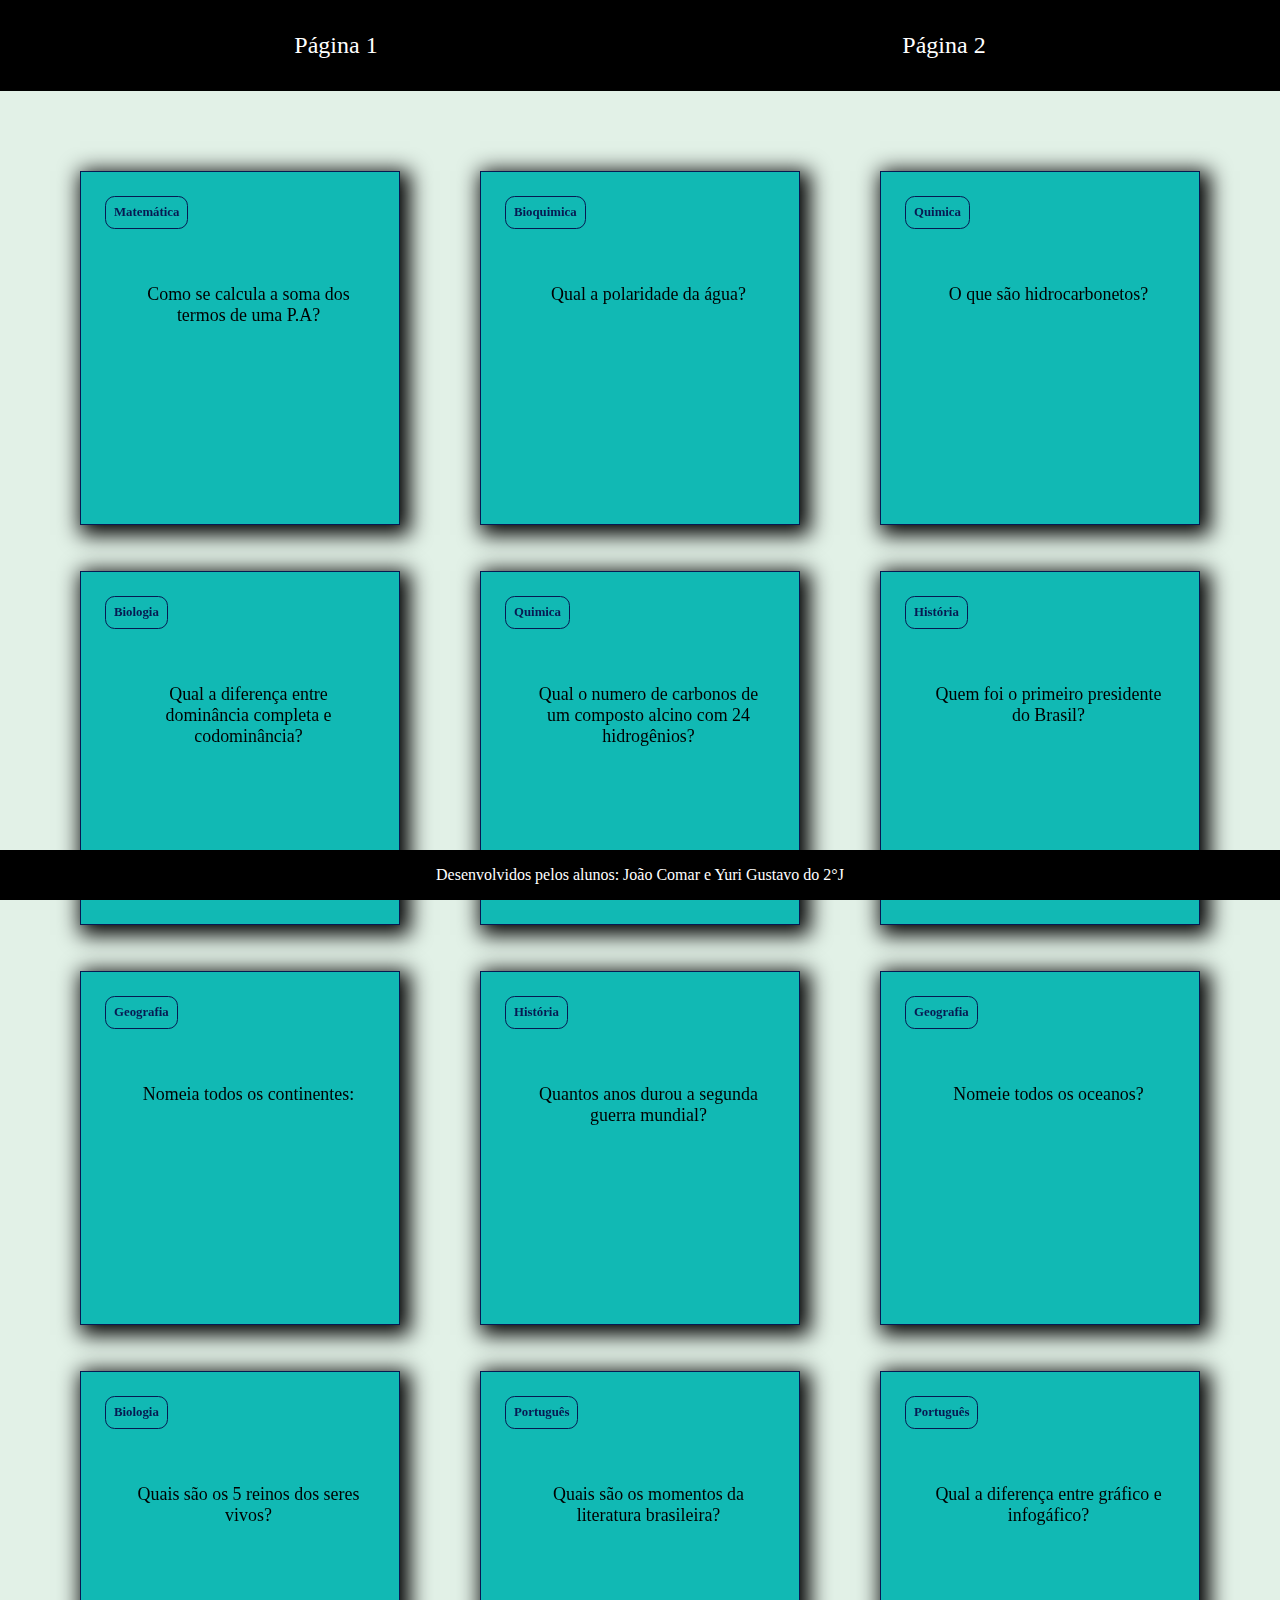
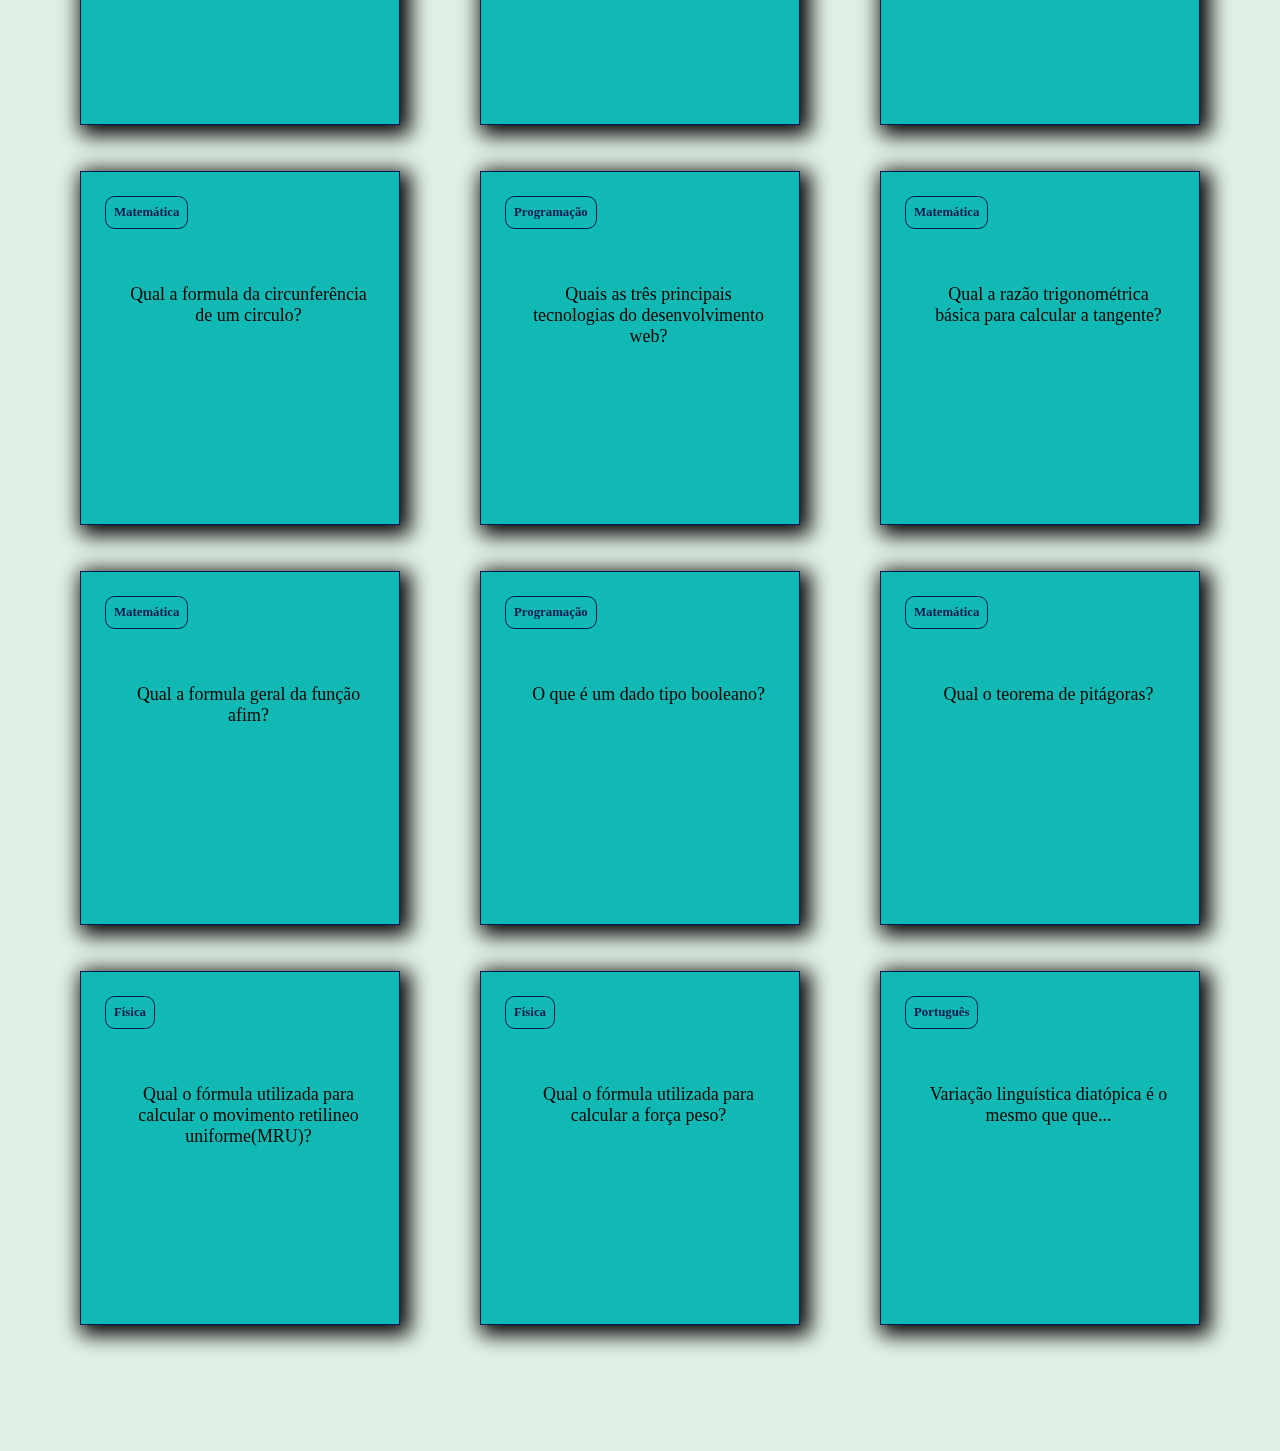
<file: index.html>
<!DOCTYPE html>
<html lang="pt-br">
<head>
    <meta charset="UTF-8">
    <meta name="viewport" content="width=device-width, initial-scale=1.0">
    <title>Documento</title>
    <link rel="stylesheet" href="style.css">
</head>
<body>
    <header>
        <a href="index.html">Página 1</a>
        <a href="pagina2.html">Página 2</a>
    </header>
    <section id="container"></section>
    <footer>
        <p>Desenvolvidos pelos alunos: João Comar e Yuri Gustavo do 2°J</p>
    </footer>
    <script src="main.js"></script>
    <script src="perguntas.js"></script>
</body>
</html>
</file>
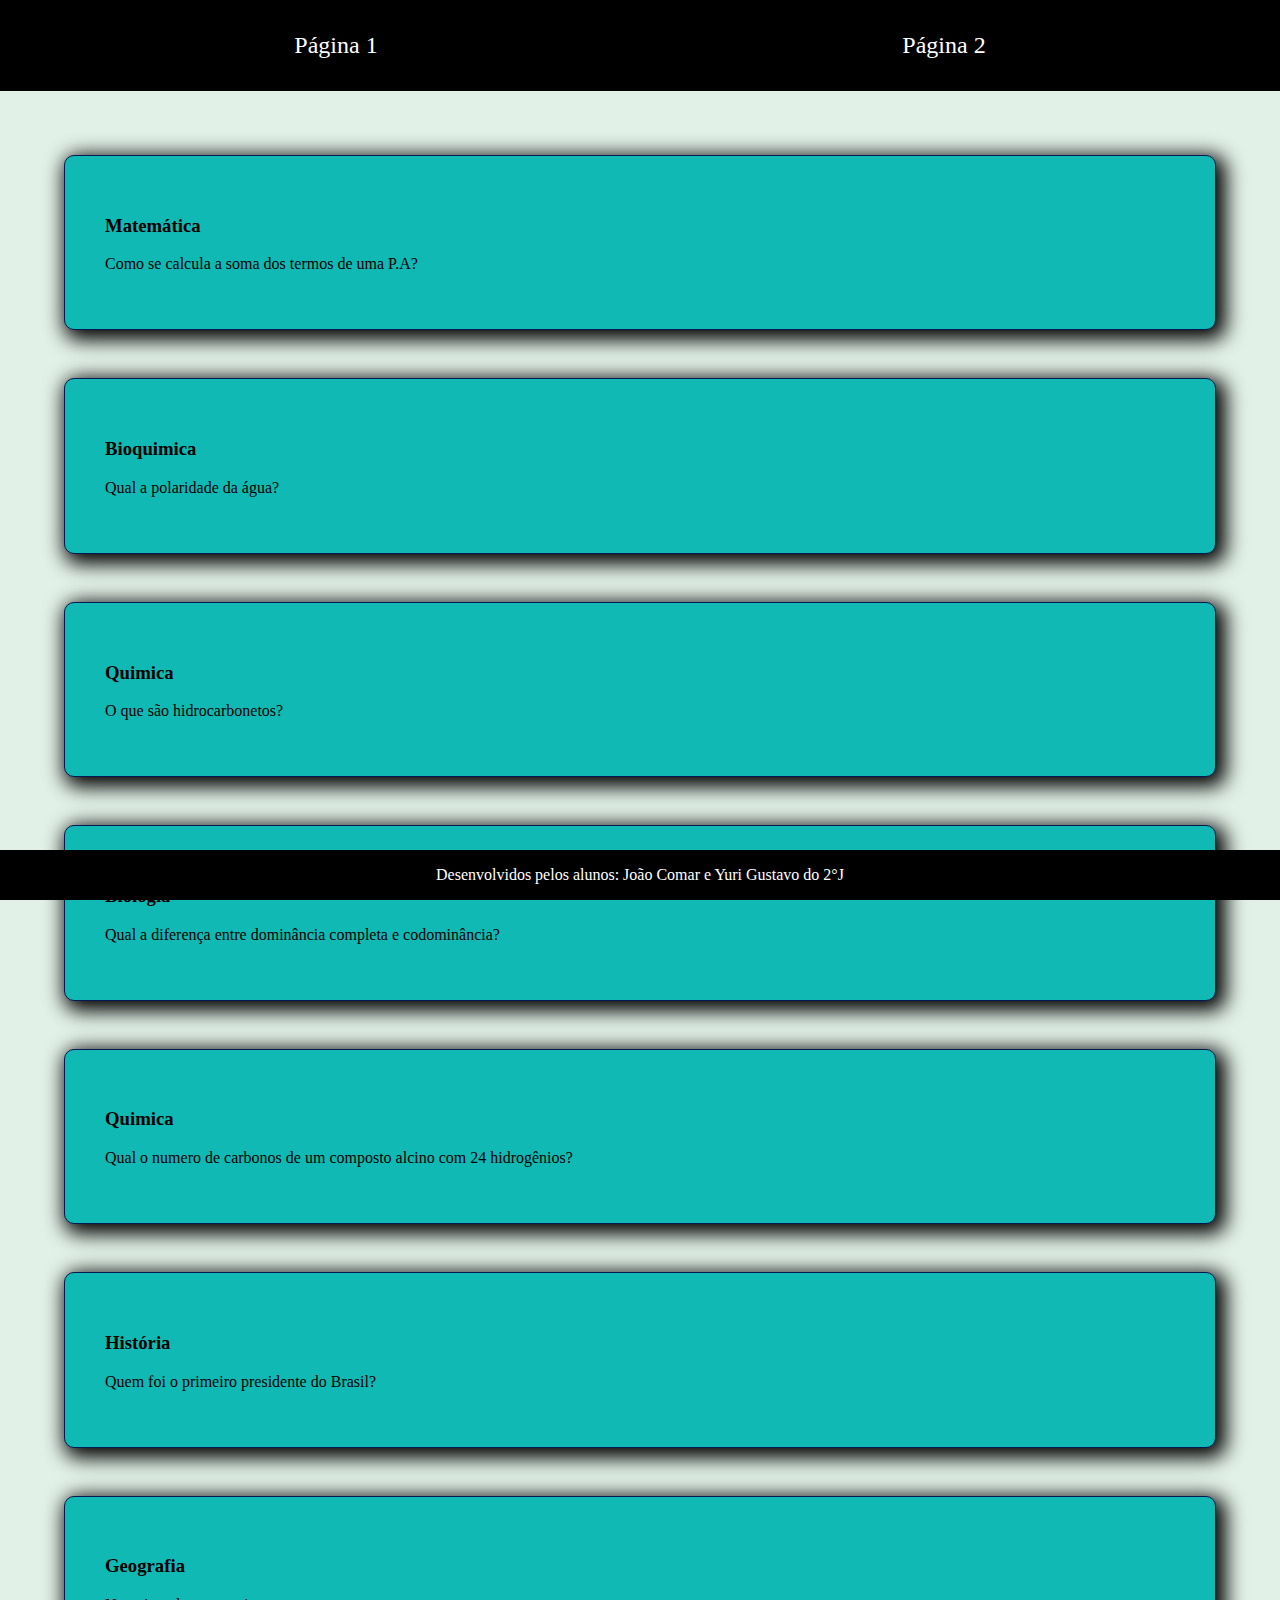
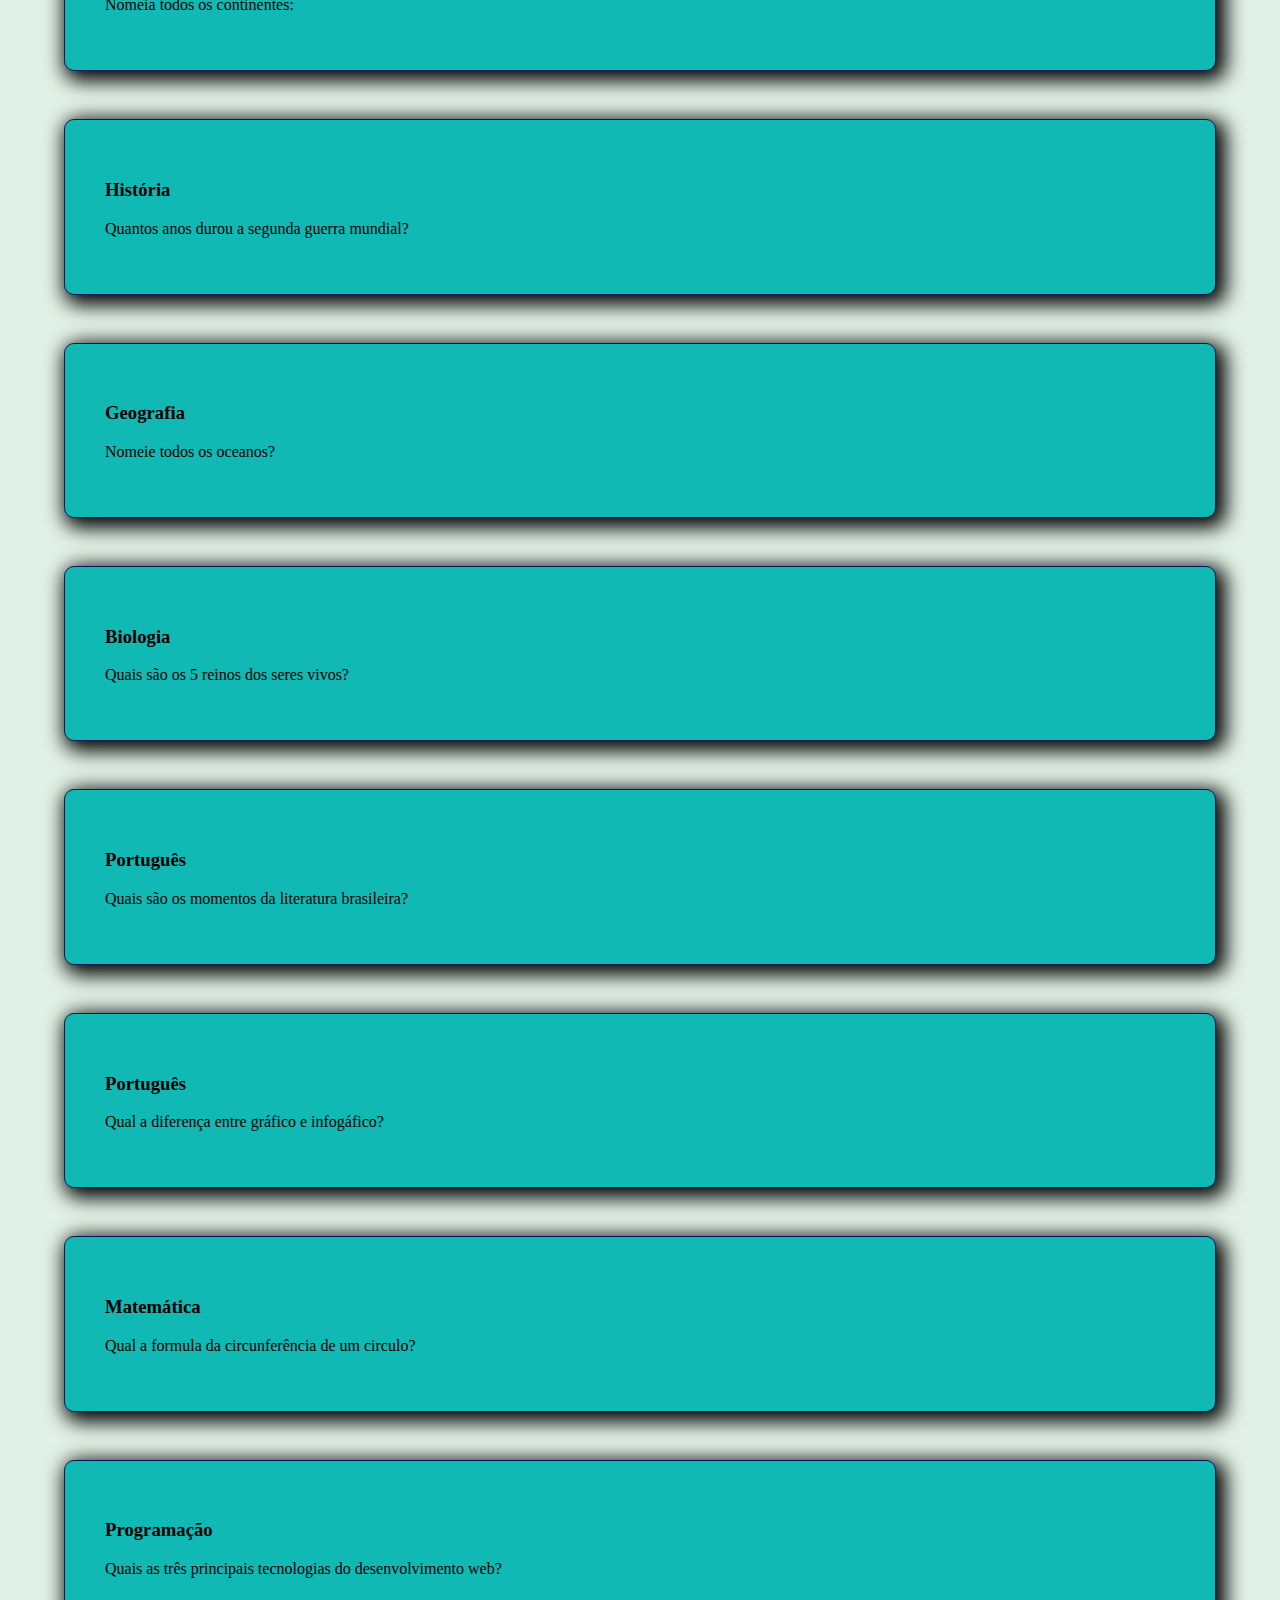
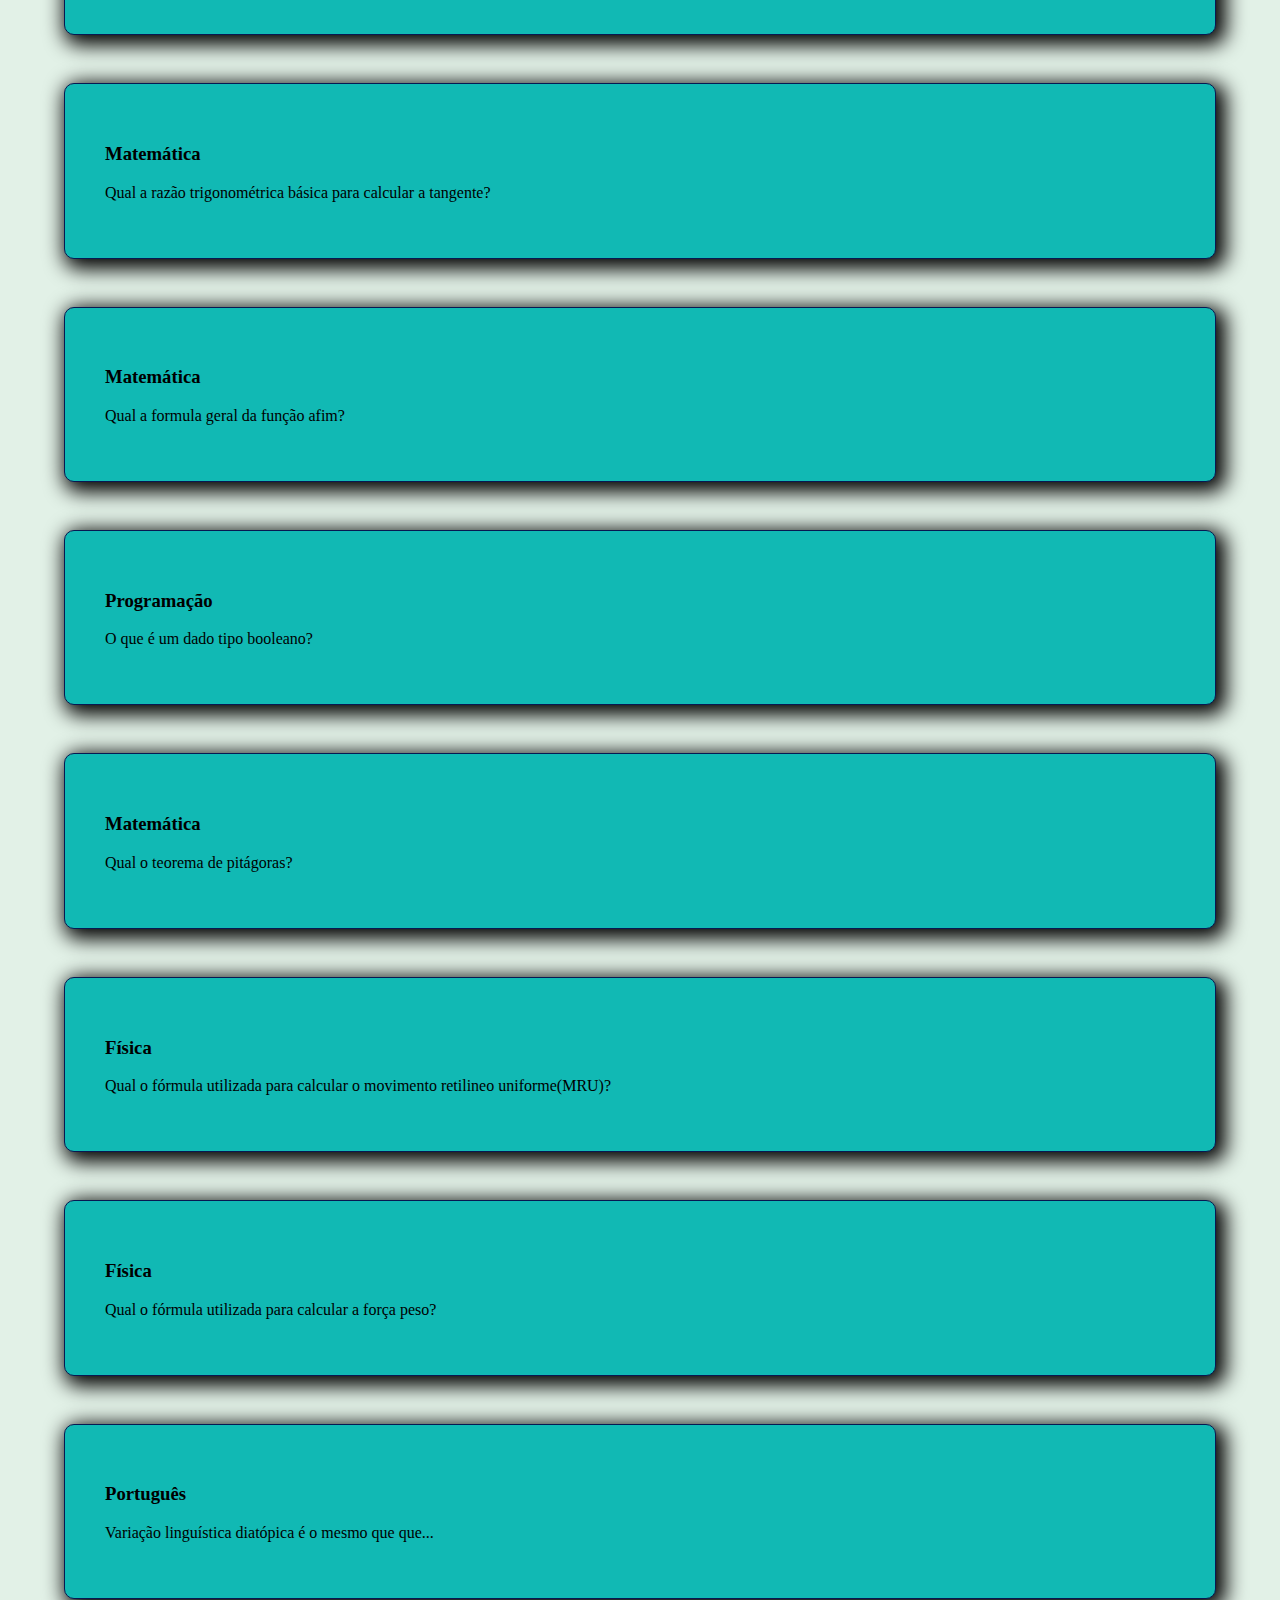
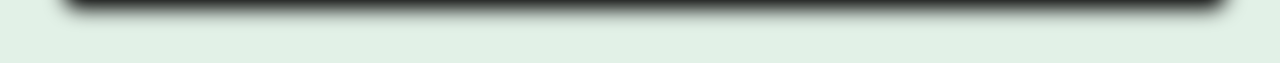
<file: pagina2.html>
<!DOCTYPE html>
<html lang="pt-br">
<head>
    <meta charset="UTF-8">
    <meta name="viewport" content="width=device-width, initial-scale=1.0">
    <title>Documento</title>
    <link rel="stylesheet" href="pagina2.css">
</head>
<body>
    <header>
        <a href="index.html">Página 1</a>
        <a href="pagina2.html">Página 2</a>
    </header>
    <section id="container"></section>
    <footer>
        <p>Desenvolvidos pelos alunos: João Comar e Yuri Gustavo do 2°J</p>
    </footer>
    <script src="pagina2.js"></script>
    <script src="perguntas.js"></script>
</body>
</html>
</file>
<file: style.css>
:root {
    --fundo: #E2F1E7;
    --cartao-frente: #11b9b4;
    --cartao-verso: #389fa4;
    --destaque: #071952;
    --preto: #000000;
    --branco: #ffffff;
}

body {
    background-color: var(--fundo);
    margin: 0;
}

header {
    background-color: var(--preto);
    display: flex;
    justify-content: space-around;
    padding: 2rem;
}

header a {
    color: var(--branco);
    text-decoration: none;
    font-size: 1.5rem;
}

header a:hover {
    text-decoration: underline;
}

header a {
    color: var(--branco);
    text-decoration: none;
    font-size: 1.5rem;
}

#container {
    padding: 4rem;
    margin-bottom: 5rem;
    display: flex;
    gap: 3rem;
    align-items: center;
    justify-content: space-between;
    flex-wrap: wrap;
}

.cartao {
    flex-grow: 1;
    flex-basis: calc(33% - 6rem);
    height: 20rem;
    margin: 1rem;
}

.conteudo-cartao:hover {
    transform: scale(1.02);
}

.conteudo-cartao {
    background-color: var(--cartao-frente);
    height: 100%;
    text-align: center;
    padding: 1rem;
    transform-style: preserve-3d;
    transition: transform 300ms ease-in-out;
    border: 1px solid var(--destaque);
    box-shadow: 5px 5px 20px 5px var(--preto);
}

.conteudo-cartao h3 {
    color: var(--destaque);
    border: 1px solid var(--destaque);
    border-radius: 0.6rem;
    position: absolute;
    margin: 0.5rem;
    padding: 0.5rem;
    text-align: left;
    font-size: 1vw;
    backface-visibility: hidden;
}

.conteudo-cartao p {
    margin-top: 4rem;
    padding: 2rem;
    font-size: 1.4vw;
}

.pergunta-cartao {
    font-weight: 500;
}

.pergunta-cartao p {
    margin-right: 15px;
}

.resposta-cartao {
    font-weight: 700;
    color: var(--destaque);
    transform: rotateY(180deg);
    background-color: var(--cartao-verso);
    border: 2px solid var(--destaque);
    box-shadow: 2px -2px 10px var(--destaque);
}

.pergunta-cartao, .resposta-cartao {
    backface-visibility: hidden;
    position: absolute;
    height: 100%;
    width: 100%
}

.cartao.active .conteudo-cartao {
    transform: rotateY(180deg);
}

footer {
    background-color: var(--preto);
    color: var(--branco);
    position: fixed;
    bottom: 0;
    width: 100%;
    text-align: center;
}
</file>
<file: pagina2.css>
:root {
    --fundo: #E2F1E7;
    --cartao-frente: #11b9b4;
    --cartao-verso: #389fa4;
    --destaque: #071952;
    --preto: #000000;
    --branco: #ffffff;
}

body {
    background-color: var(--fundo);
    margin: 0;
}

header {
    background-color: var(--preto);
    display: flex;
    justify-content: space-around;
    padding: 2rem;
}

header a {
    color: var(--branco);
    text-decoration: none;
    font-size: 1.5rem;
}

header a:hover {
    text-decoration: underline;
}

header a {
    color: var(--branco);
    text-decoration: none;
    font-size: 1.5rem;
}

footer {
    background-color: var(--preto);
    color: var(--branco);
    position: fixed;
    bottom: 0;
    width: 100%;
    text-align: center;
}

#container {
    display: grid;
    gap: 3rem;
    padding: 4rem;
}

.cartao {
    background-color: var(--cartao-frente);
    padding: 40px;
    border: 1px solid var(--destaque);
    box-shadow: 5px 5px 20px 5px var(--preto);
    border-radius: 10px;
}

.cartao:hover {
    transform: scale(1.02);
}

.resposta-cartao {
    background-color: var(--cartao-verso);
    padding: 40px;
    display: none;

}
</file>
